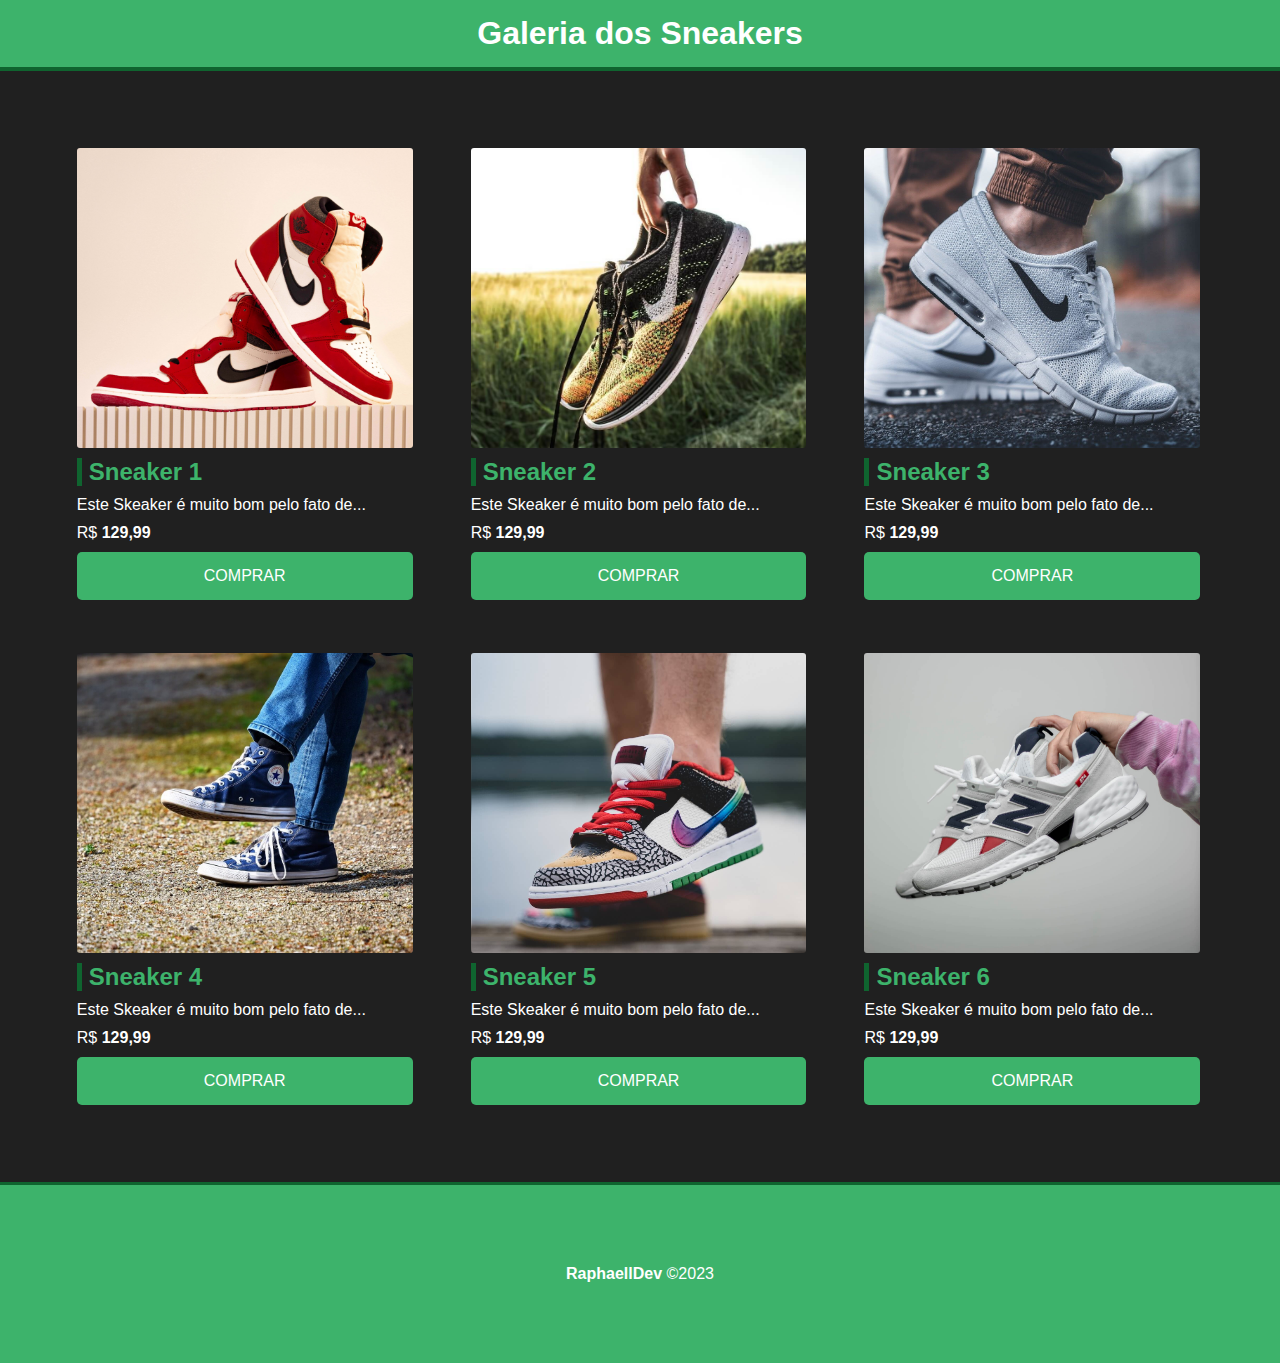
<file: index.html>
<!DOCTYPE html>
<html lang="en">
<head>
    <meta charset="UTF-8">
    <meta http-equiv="X-UA-Compatible" content="IE=edge">
    <meta name="viewport" content="width=device-width, initial-scale=1.0">
    <title>Galeria dos Sneakers</title>
    <link rel="stylesheet" href="css/style.css">
</head>
<body>
    <!-- Cabeçalho (TOPO) -->
    <header>
      <h1>Galeria dos Sneakers</h1>
    </header>

    <!-- Grid de Produtos (IMGS)-->
    <main class="container">
        <section class="products-container">
            <div class="card"> <!--Preço, saiba mais, etc-->
                <div class="product-image" id="img-1"></div>
                <h3>Sneaker 1</h3>
                <p>Este Skeaker é muito bom pelo fato de...</p>
                <p>R$ <span class="bold">129,99</span></p>
                <a href="pag.html" class="btn">Comprar</a>
            </div>

            <div class="card"> <!--Preço, saiba mais, etc-->
                <div class="product-image" id="img-2"></div>
                <h3>Sneaker 2</h3>
                <p>Este Skeaker é muito bom pelo fato de...</p>
                <p>R$ <span class="bold">129,99</span></p>
                <a href="#" class="btn">Comprar</a>
            </div>

            <div class="card"> <!--Preço, saiba mais, etc-->
                <div class="product-image" id="img-3"></div>
                <h3>Sneaker 3</h3>
                <p>Este Skeaker é muito bom pelo fato de...</p>
                <p>R$ <span class="bold">129,99</span></p>
                <a href="#" class="btn">Comprar</a>
            </div>

            <div class="card"> <!--Preço, saiba mais, etc-->
                <div class="product-image" id="img-4"></div>
                <h3>Sneaker 4</h3>
                <p>Este Skeaker é muito bom pelo fato de...</p>
                <p>R$ <span class="bold">129,99</span></p>
                <a href="#" class="btn">Comprar</a>
            </div>

            <div class="card"> <!--Preço, saiba mais, etc-->
                <div class="product-image" id="img-5"></div>
                <h3>Sneaker 5</h3>
                <p>Este Skeaker é muito bom pelo fato de...</p>
                <p>R$ <span class="bold">129,99</span></p>
                <a href="#" class="btn">Comprar</a>
            </div>

            <div class="card"> <!--Preço, saiba mais, etc-->
                <div class="product-image" id="img-6"></div>
                <h3>Sneaker 6</h3>
                <p>Este Skeaker é muito bom pelo fato de...</p>
                <p>R$ <span class="bold">129,99</span></p>
                <a href="#" class="btn">Comprar</a>
            </div>

        </section>
    </main>

    <!-- Rodapé (Nome da emprase, copyrith, info de ctt etc)-->
    <footer>
        <span class="bold">RaphaellDev</span> &copy;2023
    </footer>
</body>
</html>
</file>
<file: css/style.css>
* {
    padding: 0;
    margin: 0;
    box-sizing: border-box;
    font-family: Helvetica;

}

/* Cabeçalho */
header {
    background-color: #3db36b;
    color: #fff;
    padding: 15px;
    text-align: center;
    border-bottom: 4px solid #0f642f;
}

/* Grid de Produtos */
.container {
    background-color: #202020;
    min-height: 60vh;
    padding: 50px;
}

.products-container{
    max-width: 1200px;
    margin:0 auto;
}

.card{
    width: 31%;
    display: inline-block;
    margin: 1% 1%;
    padding: 15px;
}

.product-image{
    height: 300px;
    width: 100%;
    margin-bottom: 10px;
    background-position: center;
    background-size: cover;
    border-radius: 3px;

}


#img-1{
    background-image: url(../img/sneakersserio.jpg);
}

#img-2{
    background-image: url(../img/tenis2.jpg);
}

#img-3{
    background-image: url(../img/tenis3.jpg);
}

#img-4{
    background-image: url(../img/tenis4.jpg);
}

#img-5{
    background-image: url(../img/tenis5.jpg);
}

#img-6{
    background-image: url(../img/tenis6.jpg);
}

h3{
    margin-bottom: 10px;
    color: #3db36b;
    font-size: 24px;
    border-left: 5px solid #0f642f;
    padding-left: 7px;
}

.card p{
    margin-bottom: 10px;
    color: white;

}

.bold {
    font-weight: bold;
}

.btn {
    display: block;
    width: 100%;
    text-align: center;
    text-transform: uppercase;
    text-decoration: none;
    background-color: #3db36b;
    color: #FFF;
    padding: 15px;
    border-radius: 5px;
    transition: 0.5s;
    
}

.btn:hover{
    background-color: #0f642f;
}

/* footer */
footer {
    background-color: #3db36b;
    color: #FFF;
    border-top: 3px solid #0f642f;
    text-align: center;
    padding: 80px;
}

@media only screen and (max-width: 600px){
    .card{
        display: flex;
        flex-direction: column;
        width: 100%;
    }
}
</file>
